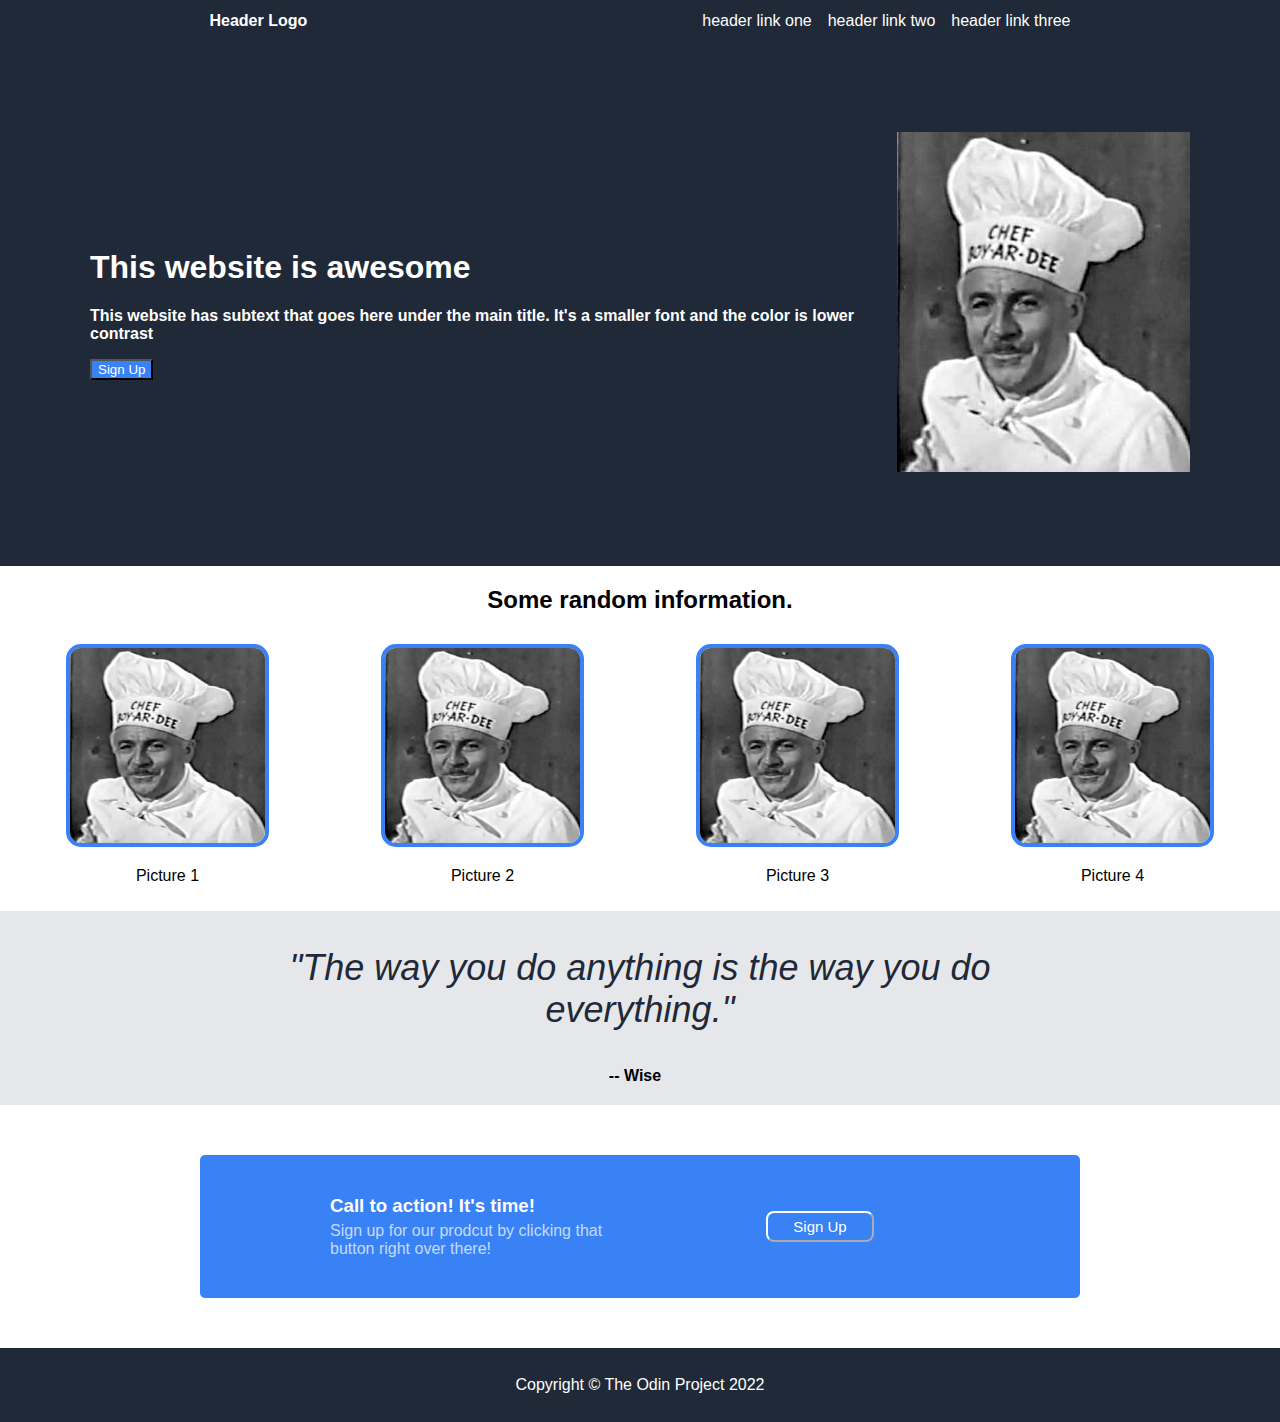
<file: index.html>
<!DOCTYPE html>
<html lang="en">
  <head>
    <meta charset="UTF-8">
    <meta http-equiv="X-UA-Compatible" content="IE=edge">
    <meta name="viewport" content="width=device-width, initial-scale=1.0">
    <title>This Website is Awesome</title>
    <link rel="stylesheet" href="style.css">
  </head>
  <body>
    <div class="header">
      <ul class="left-links">
        <li><a href="#">Header Logo</a></li>

      </ul>
      <ul class="right-links">
        <li><a href="#">header link one</a></li>
        <li><a href="#">header link two</a></li>
        <li><a href="#">header link three</a></li>
      </ul>
    </div>

<div class="Part-1">
  <div class="AA1">
    <H1>This website is awesome</H1>
    <p>This website has subtext that goes here under the main title. It's a smaller font and the color is lower contrast
    </p>
    <button type="button">Sign Up</button>
  </div>
 
  <div class="filler-1 filler-image">
    <img src="images/chef.jpg" alt="Chef Boyardi face">
  </div>
</div>


<div class="Part-2">
  <h2>Some random information.</h2>
  <div class="content-info">
      <div>
          <img src="images/chef.jpg">
          <p>Picture 1</p>
      </div>
      <div>
          <img src="images/chef.jpg">
          <p>Picture 2</p>
      </div>
      <div>
          <img src="images/chef.jpg">
          <p>Picture 3</p>
      </div>
      <div>
          <img src="images/chef.jpg">
          <p>Picture 4</p>
      </div>
  </div>
</div>

<div class="Part-3 quote">
  <p>"The way you do anything is the way you do everything."
  </p>
  <b>
      -- Wise
  </b>

</div>
<div class="Part-4 sign-up">
    <div class="sign-item signs-text">
        <h3>Call to action! It's time!</h3>
        <p>Sign up for our prodcut by clicking that button right over there!</p>
    </div>
    <div class="sign-item signs-button">
        <button type="button">Sign Up</button>
    </div>
</div>
<div class="bx footer">
    <p>Copyright © The Odin Project 2022</p>
</div>
</div>
</body>
</html>
</file>
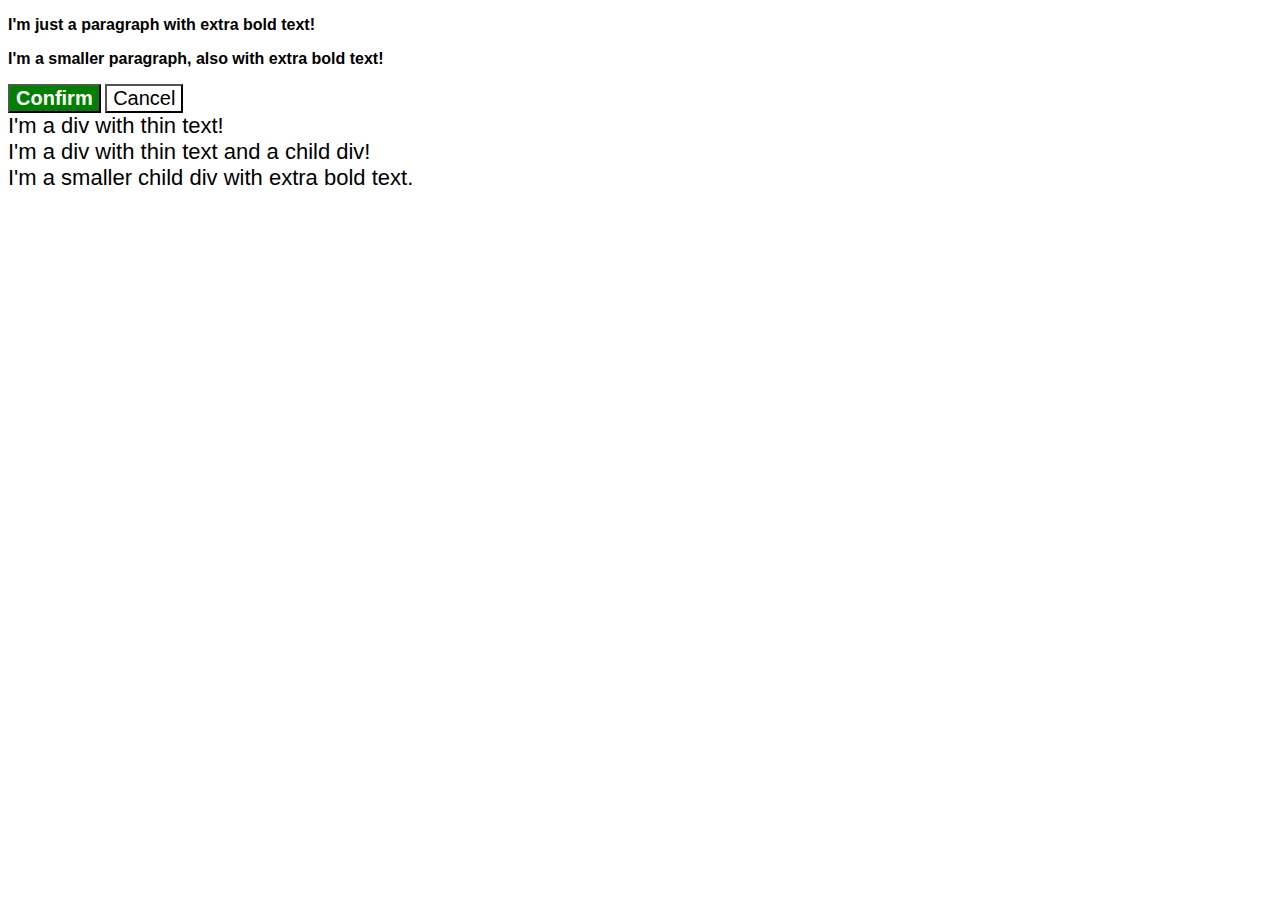
<file: images/Fix the Cascade.html>
<!DOCTYPE html>
<!-- saved from url=(0072)file:///home/alberto/css-exercises/foundations/06-cascade-fix/index.html -->
<html lang="en"><head><meta http-equiv="Content-Type" content="text/html; charset=UTF-8">
    
    <meta http-equiv="X-UA-Compatible" content="IE=edge">
    <meta name="viewport" content="width=device-width, initial-scale=1.0">
    <title>Fix the Cascade</title>
    <link rel="stylesheet" href="./Fix the Cascade_files/style.css">
  </head>
  <body>
    <p class="para">I'm just a paragraph with extra bold text!</p>
    <p class="para small-para">I'm a smaller paragraph, also with extra bold text!</p>

    <button id="confirm-button" class="button confirm">Confirm</button>
    <button id="cancel-button" class="button cancel">Cancel</button>

    <div class="text">I'm a div with thin text!</div>
    <div class="text">I'm a div with thin text and a child div!
      <div class="text child">I'm a smaller child div with extra bold text.</div>
    </div>
  

</body></html>
</file>
<file: style.css>
body {
  background-color: #FFFFFF;
  padding: 0;
  margin: 0;
  text-align: center;
  font-family: 'Roboto', arial;
}



a {
  color: white;
  text-decoration: none;

}

.header,
.footer {
  display: flex;
  justify-content: space-around;
  padding: 12px;
  background: #1F2937;
}


ul {
  display: flex;
  list-style: none;
  margin: 0;
  padding: 0;
  gap: 16px
}

.left-links {
  font-weight: 800;
}


.Part-1 {
    display: flex;
    color: #F9FAF8;
    background-color: #1F2937;
    align-items: center;
    justify-content: center;
    padding: 90px;
    text-align: left;

}

.AA1 {
  font-weight: 800;
  color: white;
  font-size: medium;
}

.AA2 {
  color: white;
  font-size: medium;
}

button {
  color: white;
  background: #3882f6;
}


.content {
  align-items: center;
}

.content-info {
  display: flex;
  justify-content: center;
  flex-wrap: wrap;
  justify-content: space-around;
  padding: 10px;
}

.content-info img {
  width: 195px;
  height: 195px;
  border: 4px solid #3882F6;
  border-radius: 15px;
}

.quote {
  display: flex;
  flex-direction: column;
  background-color: #E5E7EB;
  padding: 0 200px;
}

.quote p {
  font-size: 36px;
  color: #1F2937;
  font-style: italic;
  font-weight: lighter;
  font-family: 'Roboto', arial;
}

.quote b {
  padding-bottom: 20px;
  padding-right: 10px;
  font-family: 'Roboto', arial;
  text-align: center;
}

.sign-up {
  background-color: #3882F6 ;
  margin: 50px 200px;
  padding: 10px 80px;
  display: flex;
  align-items: center;
  border-radius: 5px;
  border-color: none;
}

.sign-item {
  flex: 1;
}

.signs-text {
  text-align: left;
}

.signs-text p {
  color: #fff;
  opacity: 0.7;
  margin: 5px 30px 30px 50px;
}

h3 {
  color: #fff;
  font-family: 'Roboto', arial;
  padding: 0;
  margin: 30px 0px 0px 50px;
}

.signs-button button {
  color: #fff;
  font-family: 'Roboto', arial;
  border-color: #fff;
  border-radius: 8px;
  background-color: #3882F6;
  padding: 5px 25px;
  font-size: 15px;
}

/* Footer */

.footer {
  background-color: #1F2937;
  color: #fff;
  font-family: 'Roboto', arial;
}
</file>
<file: images/Fix the Cascade_files/style.css>
body{
  font-family:Arial, Helvetica, sans-serif
}

.para,
.small-para {
  color: hsl(0, 0%, 0%);
  font-weight: 800;
}


#para {
  font-size: 22px;
}


#small {
  font-size: 14px;
  font-weight: 800;
}


.confirm {
  background: green;
  color: white;
  font-weight: bold;
  font-size: 20px;
} 

.cancel {
  background-color: rgb(255, 255, 255);
  color: rgb(0, 0, 0);
  font-size: 20px;
}

.child {
  color: rgb(0, 0, 0);
  font-weight: 800;
  font-size: 14px;
}

div.text {
  color: rgb(0, 0, 0);
  font-size: 22px;
  font-weight: 100;
}
</file>
